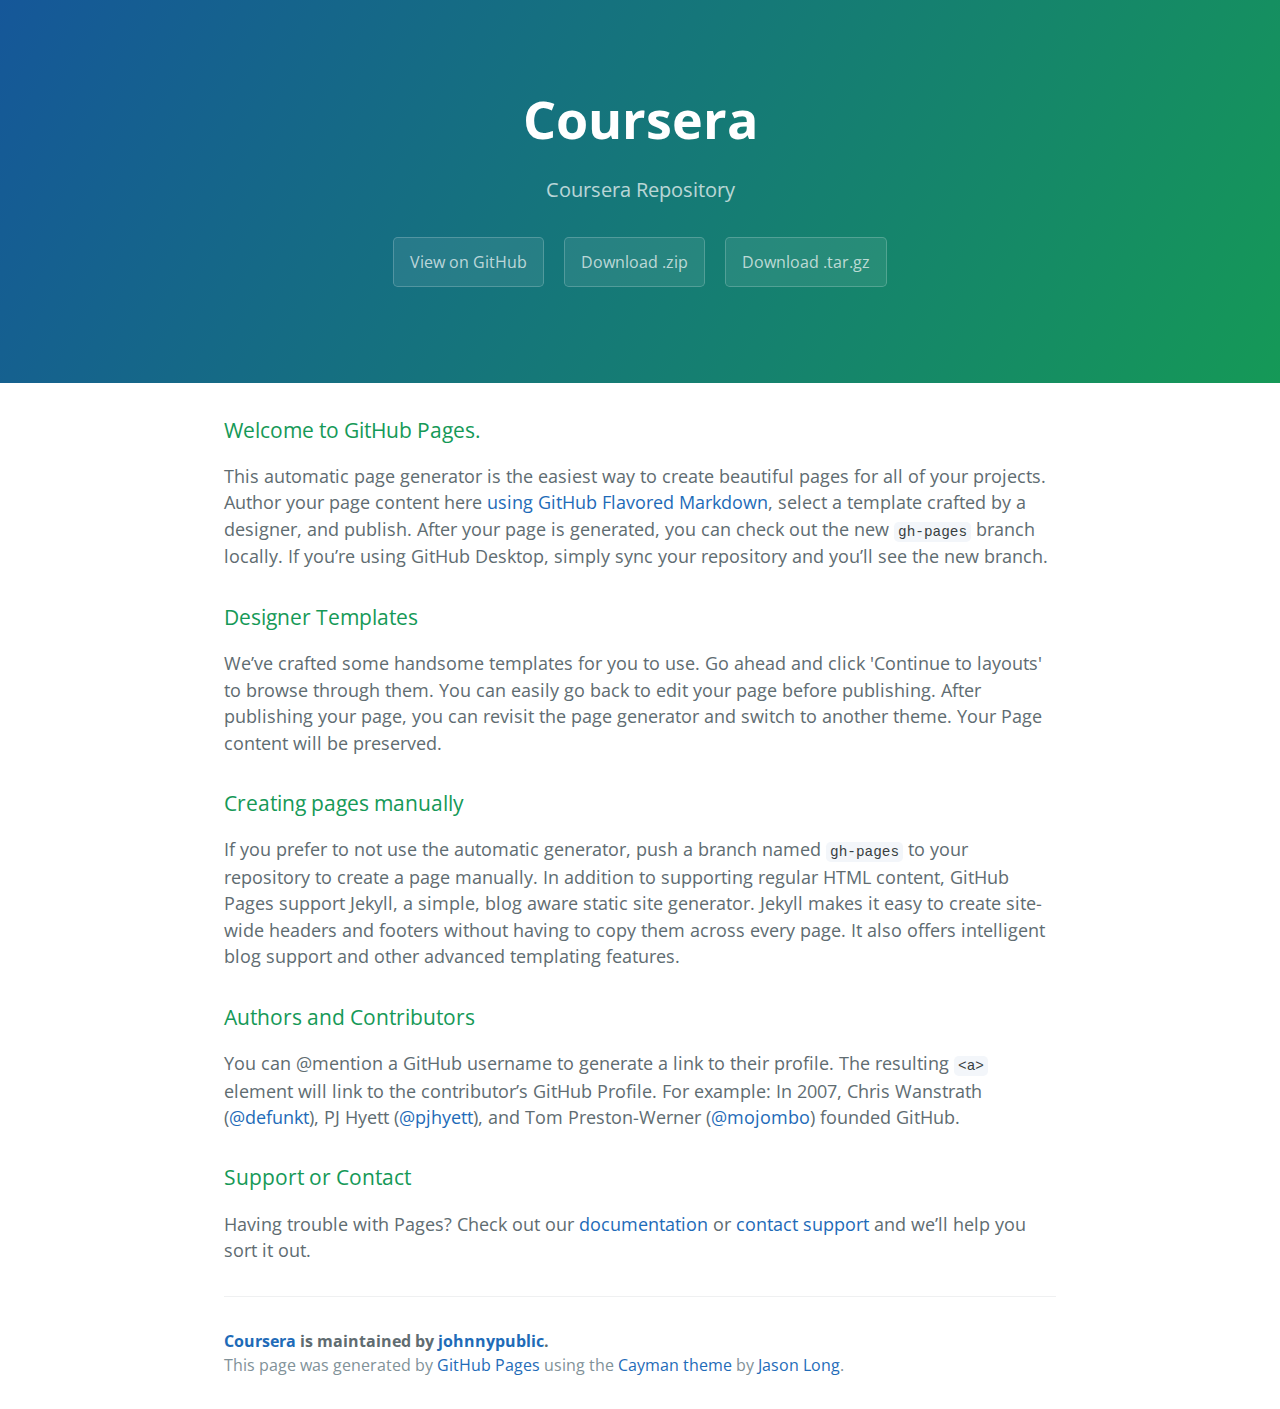
<file: index.html>
<!DOCTYPE html>
<html lang="en-us">
  <head>
    <meta charset="UTF-8">
    <title>Coursera by johnnypublic</title>
    <meta name="viewport" content="width=device-width, initial-scale=1">
    <link rel="stylesheet" type="text/css" href="stylesheets/normalize.css" media="screen">
    <link href='https://fonts.googleapis.com/css?family=Open+Sans:400,700' rel='stylesheet' type='text/css'>
    <link rel="stylesheet" type="text/css" href="stylesheets/stylesheet.css" media="screen">
    <link rel="stylesheet" type="text/css" href="stylesheets/github-light.css" media="screen">
  </head>
  <body>
    <section class="page-header">
      <h1 class="project-name">Coursera</h1>
      <h2 class="project-tagline">Coursera Repository</h2>
      <a href="https://github.com/johnnypublic/Coursera" class="btn">View on GitHub</a>
      <a href="https://github.com/johnnypublic/Coursera/zipball/master" class="btn">Download .zip</a>
      <a href="https://github.com/johnnypublic/Coursera/tarball/master" class="btn">Download .tar.gz</a>
    </section>

    <section class="main-content">
      <h3>
<a id="welcome-to-github-pages" class="anchor" href="#welcome-to-github-pages" aria-hidden="true"><span aria-hidden="true" class="octicon octicon-link"></span></a>Welcome to GitHub Pages.</h3>

<p>This automatic page generator is the easiest way to create beautiful pages for all of your projects. Author your page content here <a href="https://guides.github.com/features/mastering-markdown/">using GitHub Flavored Markdown</a>, select a template crafted by a designer, and publish. After your page is generated, you can check out the new <code>gh-pages</code> branch locally. If you’re using GitHub Desktop, simply sync your repository and you’ll see the new branch.</p>

<h3>
<a id="designer-templates" class="anchor" href="#designer-templates" aria-hidden="true"><span aria-hidden="true" class="octicon octicon-link"></span></a>Designer Templates</h3>

<p>We’ve crafted some handsome templates for you to use. Go ahead and click 'Continue to layouts' to browse through them. You can easily go back to edit your page before publishing. After publishing your page, you can revisit the page generator and switch to another theme. Your Page content will be preserved.</p>

<h3>
<a id="creating-pages-manually" class="anchor" href="#creating-pages-manually" aria-hidden="true"><span aria-hidden="true" class="octicon octicon-link"></span></a>Creating pages manually</h3>

<p>If you prefer to not use the automatic generator, push a branch named <code>gh-pages</code> to your repository to create a page manually. In addition to supporting regular HTML content, GitHub Pages support Jekyll, a simple, blog aware static site generator. Jekyll makes it easy to create site-wide headers and footers without having to copy them across every page. It also offers intelligent blog support and other advanced templating features.</p>

<h3>
<a id="authors-and-contributors" class="anchor" href="#authors-and-contributors" aria-hidden="true"><span aria-hidden="true" class="octicon octicon-link"></span></a>Authors and Contributors</h3>

<p>You can @mention a GitHub username to generate a link to their profile. The resulting <code>&lt;a&gt;</code> element will link to the contributor’s GitHub Profile. For example: In 2007, Chris Wanstrath (<a href="https://github.com/defunkt" class="user-mention">@defunkt</a>), PJ Hyett (<a href="https://github.com/pjhyett" class="user-mention">@pjhyett</a>), and Tom Preston-Werner (<a href="https://github.com/mojombo" class="user-mention">@mojombo</a>) founded GitHub.</p>

<h3>
<a id="support-or-contact" class="anchor" href="#support-or-contact" aria-hidden="true"><span aria-hidden="true" class="octicon octicon-link"></span></a>Support or Contact</h3>

<p>Having trouble with Pages? Check out our <a href="https://help.github.com/pages">documentation</a> or <a href="https://github.com/contact">contact support</a> and we’ll help you sort it out.</p>

      <footer class="site-footer">
        <span class="site-footer-owner"><a href="https://github.com/johnnypublic/Coursera">Coursera</a> is maintained by <a href="https://github.com/johnnypublic">johnnypublic</a>.</span>

        <span class="site-footer-credits">This page was generated by <a href="https://pages.github.com">GitHub Pages</a> using the <a href="https://github.com/jasonlong/cayman-theme">Cayman theme</a> by <a href="https://twitter.com/jasonlong">Jason Long</a>.</span>
      </footer>

    </section>

  
  </body>
</html>
</file>
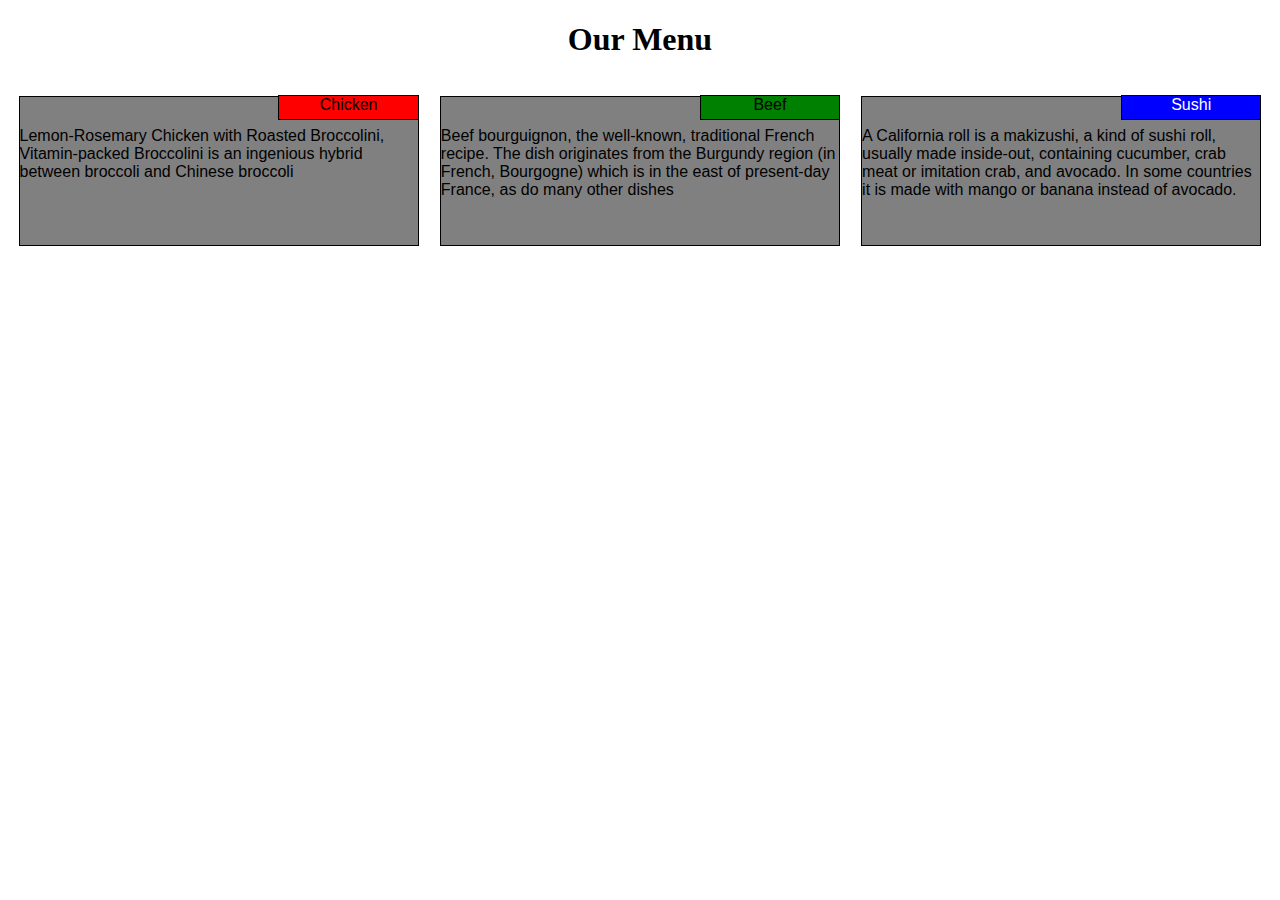
<file: module2-solution/index.html>
<!DOCTYPE html>
<html>
<head>
	<meta charset="utf-8">
	<meta name="viewport" content="width=device-width, initial-scale=1">
	<link rel="stylesheet" href="CSS/stylesheets.css">
	<title>Assignment Menu</title>

	<style>
</style>
</head>
<body>
<h1>Our Menu</h1>
<div class="row">
  <div class="col-lg-4 col-md-6 col-sm-12"><p>Lemon-Rosemary Chicken with Roasted Broccolini, Vitamin-packed Broccolini is an ingenious hybrid between broccoli and Chinese broccoli</p><section class="t1">Chicken</section></div>

  <div class="col-lg-4 col-md-6 col-sm-12"><p>Beef bourguignon, the well-known, traditional French recipe.
The dish originates from the Burgundy region (in French, Bourgogne) which is in the east of present-day France, as do many other dishes</p><section class="t2">Beef</section></div>

  <div class="col-lg-4 col-md-12 col-sm-12"><p>A California roll is a makizushi, a kind of sushi roll, usually made inside-out, containing cucumber, crab meat or imitation crab, and avocado. In some countries it is made with mango or banana instead of avocado.</p><section class="t3">Sushi</section></div>
</body>
</html>
</file>
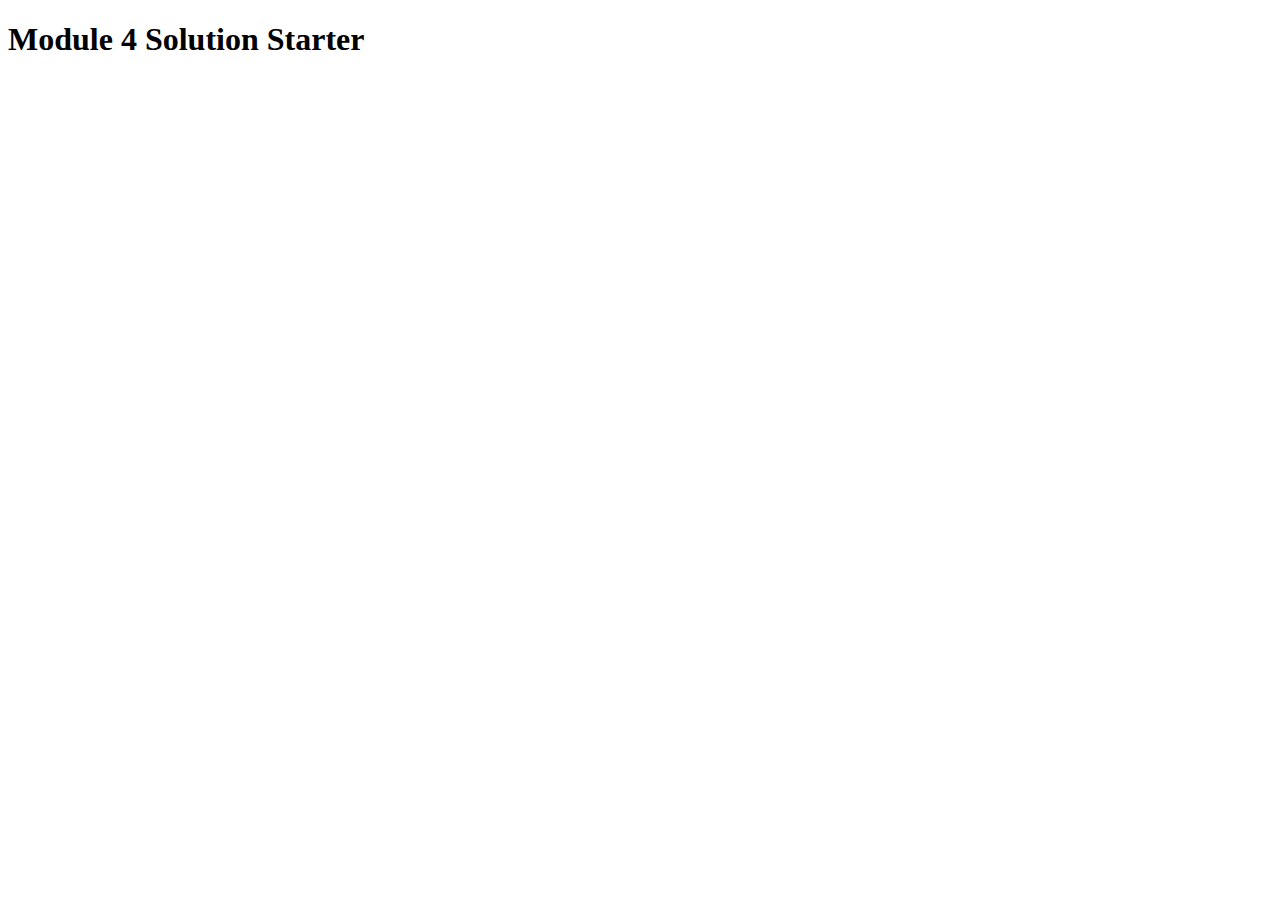
<file: module4-solution/index.html>
<!DOCTYPE html>
<html>
<head>
  <meta charset="utf-8">
  <title>Module 4 Solution Starter</title>
  <script>
    var names = []; // DO NOT REMOVE
  </script>
  <script src="SpeakHello.js"></script>
  <script src="SpeakGoodBye.js"></script>
  <script src="script.js"></script>
</head>
<body>
  <h1>Module 4 Solution Starter</h1>
</body>
</html>
</file>
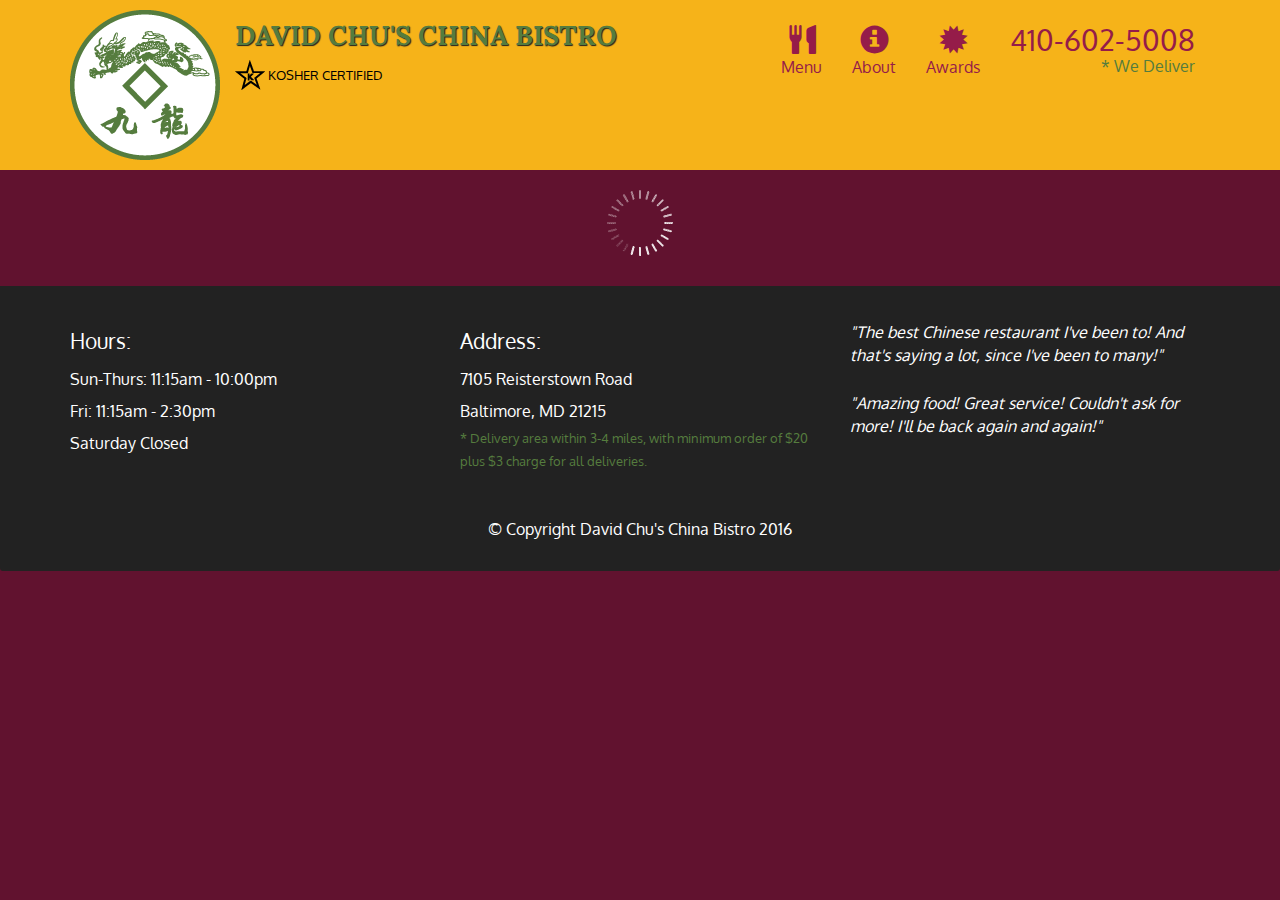
<file: module5-solution/index.html>
<!doctype html>
<html lang="en">
  <head>
    <meta charset="utf-8">
    <meta http-equiv="X-UA-Compatible" content="IE=edge">
    <meta name="viewport" content="width=device-width, initial-scale=1">
    <title>David Chu's China Bistro</title>
    <link rel="stylesheet" href="css/bootstrap.min.css">
    <link rel="stylesheet" href="css/styles.css">
    <link href='https://fonts.googleapis.com/css?family=Oxygen:400,300,700' rel='stylesheet' type='text/css'>
    <link href='https://fonts.googleapis.com/css?family=Lora' rel='stylesheet' type='text/css'>
  </head>
<body>
  <header>
    <nav id="header-nav" class="navbar navbar-default">
      <div class="container">
        <div class="navbar-header">
          <a href="index.html" class="pull-left visible-md visible-lg">
            <div id="logo-img" alt="Logo image"></div>
          </a>

          <div class="navbar-brand">
            <a href="index.html"><h1>David Chu's China Bistro</h1></a>
            <p>
              <img src="images/star-k-logo.png" alt="Kosher certification">
              <span>Kosher Certified</span>
            </p>
          </div>

          <button id="navbarToggle" type="button" class="navbar-toggle collapsed" data-toggle="collapse" data-target="#collapsable-nav" aria-expanded="false">
            <span class="sr-only">Toggle navigation</span>
            <span class="icon-bar"></span>
            <span class="icon-bar"></span>
            <span class="icon-bar"></span>
          </button>
        </div>
        
        <div id="collapsable-nav" class="collapse navbar-collapse">
           <ul id="nav-list" class="nav navbar-nav navbar-right">
            <li id="navHomeButton" class="visible-xs active">
              <a href="index.html">
                <span class="glyphicon glyphicon-home"></span> Home</a>
            </li>
            <li id="navMenuButton">
              <a href="#" onclick="$dc.loadMenuCategories();">
                <span class="glyphicon glyphicon-cutlery"></span><br class="hidden-xs"> Menu</a>
            </li>
            <li>
              <a href="#">
                <span class="glyphicon glyphicon-info-sign"></span><br class="hidden-xs"> About</a>
            </li>
            <li>
              <a href="#">
                <span class="glyphicon glyphicon-certificate"></span><br class="hidden-xs"> Awards</a>
            </li>
            <li id="phone" class="hidden-xs">
              <a href="tel:410-602-5008">
                <span>410-602-5008</span></a><div>* We Deliver</div>
            </li>
          </ul><!-- #nav-list -->
        </div><!-- .collapse .navbar-collapse -->
      </div><!-- .container -->
    </nav><!-- #header-nav -->
  </header>

  <div id="call-btn" class="visible-xs">
    <a class="btn" href="tel:410-602-5008">
    <span class="glyphicon glyphicon-earphone"></span>
    410-602-5008
    </a>
  </div>
  <div id="xs-deliver" class="text-center visible-xs">* We Deliver</div>

  <div id="main-content" class="container"></div>

  <footer class="panel-footer">
    <div class="container">
      <div class="row">
        <section id="hours" class="col-sm-4">
          <span>Hours:</span><br>
          Sun-Thurs: 11:15am - 10:00pm<br>
          Fri: 11:15am - 2:30pm<br>
          Saturday Closed
          <hr class="visible-xs">
        </section>
        <section id="address" class="col-sm-4">
          <span>Address:</span><br>
          7105 Reisterstown Road<br>
          Baltimore, MD 21215
          <p>* Delivery area within 3-4 miles, with minimum order of $20 plus $3 charge for all deliveries.</p>
          <hr class="visible-xs">
        </section>
        <section id="testimonials" class="col-sm-4">
          <p>"The best Chinese restaurant I've been to! And that's saying a lot, since I've been to many!"</p>
          <p>"Amazing food! Great service! Couldn't ask for more! I'll be back again and again!"</p>
        </section>
      </div>
      <div class="text-center">&copy; Copyright David Chu's China Bistro 2016</div>
    </div>
  </footer>

  <!-- jQuery (Bootstrap JS plugins depend on it) -->
  <script src="js/jquery-2.1.4.min.js"></script>
  <script src="js/bootstrap.min.js"></script>
  <script src="js/ajax-utils.js"></script>
  <script src="js/script.js"></script>
</body>
</html>
</file>
<file: stylesheets/stylesheet.css>
* {
  box-sizing: border-box; }

body {
  padding: 0;
  margin: 0;
  font-family: "Open Sans", "Helvetica Neue", Helvetica, Arial, sans-serif;
  font-size: 16px;
  line-height: 1.5;
  color: #606c71; }

a {
  color: #1e6bb8;
  text-decoration: none; }
  a:hover {
    text-decoration: underline; }

.btn {
  display: inline-block;
  margin-bottom: 1rem;
  color: rgba(255, 255, 255, 0.7);
  background-color: rgba(255, 255, 255, 0.08);
  border-color: rgba(255, 255, 255, 0.2);
  border-style: solid;
  border-width: 1px;
  border-radius: 0.3rem;
  transition: color 0.2s, background-color 0.2s, border-color 0.2s; }
  .btn + .btn {
    margin-left: 1rem; }

.btn:hover {
  color: rgba(255, 255, 255, 0.8);
  text-decoration: none;
  background-color: rgba(255, 255, 255, 0.2);
  border-color: rgba(255, 255, 255, 0.3); }

@media screen and (min-width: 64em) {
  .btn {
    padding: 0.75rem 1rem; } }

@media screen and (min-width: 42em) and (max-width: 64em) {
  .btn {
    padding: 0.6rem 0.9rem;
    font-size: 0.9rem; } }

@media screen and (max-width: 42em) {
  .btn {
    display: block;
    width: 100%;
    padding: 0.75rem;
    font-size: 0.9rem; }
    .btn + .btn {
      margin-top: 1rem;
      margin-left: 0; } }

.page-header {
  color: #fff;
  text-align: center;
  background-color: #159957;
  background-image: linear-gradient(120deg, #155799, #159957); }

@media screen and (min-width: 64em) {
  .page-header {
    padding: 5rem 6rem; } }

@media screen and (min-width: 42em) and (max-width: 64em) {
  .page-header {
    padding: 3rem 4rem; } }

@media screen and (max-width: 42em) {
  .page-header {
    padding: 2rem 1rem; } }

.project-name {
  margin-top: 0;
  margin-bottom: 0.1rem; }

@media screen and (min-width: 64em) {
  .project-name {
    font-size: 3.25rem; } }

@media screen and (min-width: 42em) and (max-width: 64em) {
  .project-name {
    font-size: 2.25rem; } }

@media screen and (max-width: 42em) {
  .project-name {
    font-size: 1.75rem; } }

.project-tagline {
  margin-bottom: 2rem;
  font-weight: normal;
  opacity: 0.7; }

@media screen and (min-width: 64em) {
  .project-tagline {
    font-size: 1.25rem; } }

@media screen and (min-width: 42em) and (max-width: 64em) {
  .project-tagline {
    font-size: 1.15rem; } }

@media screen and (max-width: 42em) {
  .project-tagline {
    font-size: 1rem; } }

.main-content :first-child {
  margin-top: 0; }
.main-content img {
  max-width: 100%; }
.main-content h1, .main-content h2, .main-content h3, .main-content h4, .main-content h5, .main-content h6 {
  margin-top: 2rem;
  margin-bottom: 1rem;
  font-weight: normal;
  color: #159957; }
.main-content p {
  margin-bottom: 1em; }
.main-content code {
  padding: 2px 4px;
  font-family: Consolas, "Liberation Mono", Menlo, Courier, monospace;
  font-size: 0.9rem;
  color: #383e41;
  background-color: #f3f6fa;
  border-radius: 0.3rem; }
.main-content pre {
  padding: 0.8rem;
  margin-top: 0;
  margin-bottom: 1rem;
  font: 1rem Consolas, "Liberation Mono", Menlo, Courier, monospace;
  color: #567482;
  word-wrap: normal;
  background-color: #f3f6fa;
  border: solid 1px #dce6f0;
  border-radius: 0.3rem; }
  .main-content pre > code {
    padding: 0;
    margin: 0;
    font-size: 0.9rem;
    color: #567482;
    word-break: normal;
    white-space: pre;
    background: transparent;
    border: 0; }
.main-content .highlight {
  margin-bottom: 1rem; }
  .main-content .highlight pre {
    margin-bottom: 0;
    word-break: normal; }
.main-content .highlight pre, .main-content pre {
  padding: 0.8rem;
  overflow: auto;
  font-size: 0.9rem;
  line-height: 1.45;
  border-radius: 0.3rem; }
.main-content pre code, .main-content pre tt {
  display: inline;
  max-width: initial;
  padding: 0;
  margin: 0;
  overflow: initial;
  line-height: inherit;
  word-wrap: normal;
  background-color: transparent;
  border: 0; }
  .main-content pre code:before, .main-content pre code:after, .main-content pre tt:before, .main-content pre tt:after {
    content: normal; }
.main-content ul, .main-content ol {
  margin-top: 0; }
.main-content blockquote {
  padding: 0 1rem;
  margin-left: 0;
  color: #819198;
  border-left: 0.3rem solid #dce6f0; }
  .main-content blockquote > :first-child {
    margin-top: 0; }
  .main-content blockquote > :last-child {
    margin-bottom: 0; }
.main-content table {
  display: block;
  width: 100%;
  overflow: auto;
  word-break: normal;
  word-break: keep-all; }
  .main-content table th {
    font-weight: bold; }
  .main-content table th, .main-content table td {
    padding: 0.5rem 1rem;
    border: 1px solid #e9ebec; }
.main-content dl {
  padding: 0; }
  .main-content dl dt {
    padding: 0;
    margin-top: 1rem;
    font-size: 1rem;
    font-weight: bold; }
  .main-content dl dd {
    padding: 0;
    margin-bottom: 1rem; }
.main-content hr {
  height: 2px;
  padding: 0;
  margin: 1rem 0;
  background-color: #eff0f1;
  border: 0; }

@media screen and (min-width: 64em) {
  .main-content {
    max-width: 64rem;
    padding: 2rem 6rem;
    margin: 0 auto;
    font-size: 1.1rem; } }

@media screen and (min-width: 42em) and (max-width: 64em) {
  .main-content {
    padding: 2rem 4rem;
    font-size: 1.1rem; } }

@media screen and (max-width: 42em) {
  .main-content {
    padding: 2rem 1rem;
    font-size: 1rem; } }

.site-footer {
  padding-top: 2rem;
  margin-top: 2rem;
  border-top: solid 1px #eff0f1; }

.site-footer-owner {
  display: block;
  font-weight: bold; }

.site-footer-credits {
  color: #819198; }

@media screen and (min-width: 64em) {
  .site-footer {
    font-size: 1rem; } }

@media screen and (min-width: 42em) and (max-width: 64em) {
  .site-footer {
    font-size: 1rem; } }

@media screen and (max-width: 42em) {
  .site-footer {
    font-size: 0.9rem; } }
</file>
<file: stylesheets/github-light.css>
/*
The MIT License (MIT)

Copyright (c) 2016 GitHub, Inc.

Permission is hereby granted, free of charge, to any person obtaining a copy
of this software and associated documentation files (the "Software"), to deal
in the Software without restriction, including without limitation the rights
to use, copy, modify, merge, publish, distribute, sublicense, and/or sell
copies of the Software, and to permit persons to whom the Software is
furnished to do so, subject to the following conditions:

The above copyright notice and this permission notice shall be included in all
copies or substantial portions of the Software.

THE SOFTWARE IS PROVIDED "AS IS", WITHOUT WARRANTY OF ANY KIND, EXPRESS OR
IMPLIED, INCLUDING BUT NOT LIMITED TO THE WARRANTIES OF MERCHANTABILITY,
FITNESS FOR A PARTICULAR PURPOSE AND NONINFRINGEMENT. IN NO EVENT SHALL THE
AUTHORS OR COPYRIGHT HOLDERS BE LIABLE FOR ANY CLAIM, DAMAGES OR OTHER
LIABILITY, WHETHER IN AN ACTION OF CONTRACT, TORT OR OTHERWISE, ARISING FROM,
OUT OF OR IN CONNECTION WITH THE SOFTWARE OR THE USE OR OTHER DEALINGS IN THE
SOFTWARE.

*/

.pl-c /* comment */ {
  color: #969896;
}

.pl-c1 /* constant, variable.other.constant, support, meta.property-name, support.constant, support.variable, meta.module-reference, markup.raw, meta.diff.header */,
.pl-s .pl-v /* string variable */ {
  color: #0086b3;
}

.pl-e /* entity */,
.pl-en /* entity.name */ {
  color: #795da3;
}

.pl-smi /* variable.parameter.function, storage.modifier.package, storage.modifier.import, storage.type.java, variable.other */,
.pl-s .pl-s1 /* string source */ {
  color: #333;
}

.pl-ent /* entity.name.tag */ {
  color: #63a35c;
}

.pl-k /* keyword, storage, storage.type */ {
  color: #a71d5d;
}

.pl-s /* string */,
.pl-pds /* punctuation.definition.string, string.regexp.character-class */,
.pl-s .pl-pse .pl-s1 /* string punctuation.section.embedded source */,
.pl-sr /* string.regexp */,
.pl-sr .pl-cce /* string.regexp constant.character.escape */,
.pl-sr .pl-sre /* string.regexp source.ruby.embedded */,
.pl-sr .pl-sra /* string.regexp string.regexp.arbitrary-repitition */ {
  color: #183691;
}

.pl-v /* variable */ {
  color: #ed6a43;
}

.pl-id /* invalid.deprecated */ {
  color: #b52a1d;
}

.pl-ii /* invalid.illegal */ {
  color: #f8f8f8;
  background-color: #b52a1d;
}

.pl-sr .pl-cce /* string.regexp constant.character.escape */ {
  font-weight: bold;
  color: #63a35c;
}

.pl-ml /* markup.list */ {
  color: #693a17;
}

.pl-mh /* markup.heading */,
.pl-mh .pl-en /* markup.heading entity.name */,
.pl-ms /* meta.separator */ {
  font-weight: bold;
  color: #1d3e81;
}

.pl-mq /* markup.quote */ {
  color: #008080;
}

.pl-mi /* markup.italic */ {
  font-style: italic;
  color: #333;
}

.pl-mb /* markup.bold */ {
  font-weight: bold;
  color: #333;
}

.pl-md /* markup.deleted, meta.diff.header.from-file */ {
  color: #bd2c00;
  background-color: #ffecec;
}

.pl-mi1 /* markup.inserted, meta.diff.header.to-file */ {
  color: #55a532;
  background-color: #eaffea;
}

.pl-mdr /* meta.diff.range */ {
  font-weight: bold;
  color: #795da3;
}

.pl-mo /* meta.output */ {
  color: #1d3e81;
}
</file>
<file: module2-solution/CSS/stylesheets.css>
h1 {text-align: center;
}
* {box-sizing: border-box;}
p {border: 1px solid black;
  background-color: gray;
  width: 95%;
  height: 150PX;
  margin-right: auto;
  margin-left: auto;
  font-family: Helvetica;
  color: black;
  text-align: left;
  margin-bottom: 1%;
  padding-top: 30px;
}
.row {
  width: 100%;
}
div{position: relative;
}
.t1 {position: absolute;
	top: 15px;
	right: 2.5%;
	border: 1px solid black;
  background-color: red;
  width: 33.3%;
  height: 25PX;
  font-family: Helvetica;
  color: black;
  text-align: center;
}
.t2 {position: absolute;
	top: 15px;
	right: 2.5%;
	border: 1px solid black;
  background-color: green;
  width: 33.3%;
  height: 25PX;
  font-family: Helvetica;
  color: black;
  text-align: center;
}
.t3 {position: absolute;
	top: 15px;
	right: 2.5%;
	border: 1px solid black;
  background-color: blue;
  width: 33.3%;
  height: 25PX;
  font-family: Helvetica;
  color: black;
  text-align: center;
  color: white;
}

/********** Large devices only **********/
@media (min-width: 992px) {
  .col-lg-1, .col-lg-2, .col-lg-3, .col-lg-4, .col-lg-5, .col-lg-6, .col-lg-7, .col-lg-8, .col-lg-9, .col-lg-10, .col-lg-11, .col-lg-12 {
    float: left;
    }
  .col-lg-1 {
    width: 8.33%;
  }
  .col-lg-2 {
    width: 16.66%;
  }
  .col-lg-3 {
    width: 25%;
  }
  .col-lg-4 {
    width: 33.33%;
  }
  .col-lg-5 {
    width: 41.66%;
  }
  .col-lg-6 {
    width: 50%;
  }
  .col-lg-7 {
    width: 58.33%;
  }
  .col-lg-8 {
    width: 66.66%;
  }
  .col-lg-9 {
    width: 74.99%;
  }
  .col-lg-10 {
    width: 83.33%;
  }
  .col-lg-11 {
    width: 91.66%;
  }
  .col-lg-12 {
    width: 100%;
  }
}

/********** Medium devices only **********/
@media (min-width: 768px) and (max-width: 991px) {
  .col-md-1, .col-md-2, .col-md-3, .col-md-4, .col-md-5, .col-md-6, .col-md-7, .col-md-8, .col-md-9, .col-md-10, .col-md-11, .col-md-12 {
    float: left;
     }
  .col-md-1 {
    width: 8.33%;
  }
  .col-md-2 {
    width: 16.66%;
  }
  .col-md-3 {
    width: 25%;
  }
  .col-md-4 {
    width: 33.33%;
  }
  .col-md-5 {
    width: 41.66%;
  }
  .col-md-6 {
    width: 50%;
  }
  .col-md-7 {
    width: 58.33%;
  }
  .col-md-8 {
    width: 66.66%;
  }
  .col-md-9 {
    width: 74.99%;
  }
  .col-md-10 {
    width: 83.33%;
  }
  .col-md-11 {
    width: 91.66%;
  }
  .col-md-12 {
    width: 100%;
  }
}

/********** Small devices only **********/
@media (max-width: 767px) {
  .col-md-1, .col-md-2, .col-md-3, .col-md-4, .col-md-5, .col-md-6, .col-md-7, .col-md-8, .col-md-9, .col-md-10, .col-md-11, .col-md-12 {
    float: left;
    }
  .col-sm-1 {
    width: 8.33%;
  }
  .col-sm-2 {
    width: 16.66%;
  }
  .col-sm-3 {
    width: 25%;
  }
  .col-sm-4 {
    width: 33.33%;
  }
  .col-sm-5 {
    width: 41.66%;
  }
  .col-sm-6 {
    width: 50%;
  }
  .col-sm-7 {
    width: 58.33%;
  }
  .col-sm-8 {
    width: 66.66%;
  }
  .col-sm-9 {
    width: 74.99%;
  }
  .col-sm-10 {
    width: 83.33%;
  }
  .col-sm-11 {
    width: 91.66%;
  }
  .col-sm-12 {
    width: 100%;
  }
}
</file>
<file: module5-solution/css/styles.css>
body {
  font-size: 16px;
  color: #fff;
  background-color: #61122f;
  font-family: 'Oxygen', sans-serif;
}

/** HEADER **/
#header-nav {
  background-color: #f6b319;
  border-radius: 0;
  border: 0;
}

#logo-img {
  background: url('../images/restaurant-logo_large.png') no-repeat;
  width: 150px;
  height: 150px;
  margin: 10px 15px 10px 0;
}

.navbar-brand {
  padding-top: 25px;
}
.navbar-brand h1 { /* Restaurant name */
  font-family: 'Lora', serif;
  color: #557c3e;
  font-size: 1.5em;
  text-transform: uppercase;
  font-weight: bold;
  text-shadow: 1px 1px 1px #222;
  margin-top: 0;
  margin-bottom: 0;
  line-height: .75;
}
.navbar-brand a:hover, .navbar-brand a:focus {
  text-decoration: none;
}
.navbar-brand p { /* Kosher cert */
  color: #000;
  text-transform: uppercase;
  font-size: .7em;
  margin-top: 15px;
}
.navbar-brand p span { /* Star-K */
  vertical-align: middle;
}

#nav-list {
  margin-top: 10px;
}
#nav-list a {
  color: #951C49;
  text-align: center;
}
#nav-list a:hover {
  background: #E7E7E7;
}
#nav-list a span {
  font-size: 1.8em;
}

#phone {
  margin-top: 5px;
}
#phone a { /* Phone number */
  text-align: right;
  padding-bottom: 0;
}
#phone div { /* We Deliver */
  color: #557c3e;
  text-align: right;
  padding-right: 15px;
}

.navbar-header button.navbar-toggle, .navbar-header .icon-bar {
  border: 1px solid #61122f;
}
.navbar-header button.navbar-toggle {
  clear: both;
  margin-top: -30px;
}
/* END HEADER */

/* FOOTER */
.panel-footer {
  margin-top: 30px;
  padding-top: 35px;
  padding-bottom: 30px;
  background-color: #222;
  border-top: 0;
}
.panel-footer div.row {
  margin-bottom: 35px;
}
#hours, #address {
  line-height: 2;
}
#hours > span, #address > span {
  font-size: 1.3em;
}
#address p {
  color: #557c3e;
  font-size: .8em;
  line-height: 1.8;
}
#testimonials {
  font-style: italic;
}
#testimonials p:nth-child(2) {
  margin-top: 25px;
}
/* END FOOTER */



/* HOME PAGE */
.container .jumbotron {
  box-shadow: 0 0 50px #3F0C1F;
  border: 2px solid #3F0C1F;
}

#menu-tile, #specials-tile, #map-tile {
  height: 250px;
  width: 100%;
  margin-bottom: 15px;
  position: relative;
  border: 2px solid #3F0C1F;
  overflow: hidden;
}
#menu-tile:hover, #specials-tile:hover, #map-tile:hover {
  box-shadow: 0 1px 5px 1px #cccccc;
}
#menu-tile {
  background: url('../images/menu-tile.jpg') no-repeat;
  background-position: center;
}
#specials-tile {
  background: url('../images/specials-tile.jpg') no-repeat;
  background-position: center;
}
#menu-tile span, #specials-tile span, #map-tile span {
  position: absolute;
  bottom: 0;
  right: 0;
  width: 100%;
  text-align: center;
  font-size: 1.6em;
  text-transform: uppercase;
  background-color: #000;
  color: #fff;
  opacity: .8;
}
/* END HOME PAGE */

/* MENU CATEGORIES PAGE */
.category-tile { 
  position: relative;
  border: 2px solid #3F0C1F;
  overflow: hidden;
  width: 200px;
  height: 200px;
  margin: 0 auto 15px;
}
.category-tile span {
  position: absolute;
  bottom: 0;
  right: 0;
  width: 100%;
  text-align: center;
  font-size: 1.2em;
  text-transform: uppercase;
  background-color: #000;
  color: #fff;
  opacity: .8;
}
.category-tile:hover {
  box-shadow: 0 1px 5px 1px #cccccc;
}

#menu-categories-title + div {
  margin-bottom: 50px;
}
/* END MENU CATEGORIES PAGE */

/* SINGLE CATEGORY PAGE */
.menu-item-tile {
  margin-bottom: 25px;
}
.menu-item-tile hr {
  width: 80%;
}
.menu-item-tile .menu-item-price {
  font-size: 1.1em;
  text-align: right;
  margin-top: -15px;
  margin-right: -15px;
}
.menu-item-tile .menu-item-price span {
  font-size: .6em;
}
.menu-item-photo {
  position: relative;
  border: 2px solid #3F0C1F; 
  overflow: hidden;
  padding: 0;
  margin-right: -15px;
  margin-left: auto;
  margin-bottom: 20px;
  max-width: 250px;
}
.menu-item-photo div {
  position: absolute;
  bottom: 0;
  right: 0;
  width: 80px;
  background-color: #557c3e;
  text-align: center;
}
.menu-item-description {
  padding-right: 30px;
}
h3.menu-item-title {
  margin: 0 0 10px;
}
.menu-item-details {
  font-size: .9em;
  font-style: italic;
}
/* END SINGLE CATEGORY PAGE */


/********** Large devices only **********/
@media (min-width: 1200px) {
  .container .jumbotron {
    background: url('../images/jumbotron_1200.jpg') no-repeat;
    height: 675px;
  }
}

/********** Medium devices only **********/
@media (min-width: 992px) and (max-width: 1199px) {
  /* Header */
  #logo-img {
    background: url('../images/restaurant-logo_medium.png') no-repeat;
    width: 100px;
    height: 100px;
    margin: 5px 5px 5px 0;
  }
  /* End Header */

  /* Home Page */
  .container .jumbotron {
    background: url('../images/jumbotron_992.jpg') no-repeat;
    height: 558px;
  }
  /* End Home Page */
}

/********** Small devices only **********/
@media (min-width: 768px) and (max-width: 991px) {
  /* Home Page */
  .container .jumbotron {
    background: url('../images/jumbotron_768.jpg') no-repeat;
    height: 432px;
  }
  /* End Home Page */
}

/********** Extra small devices only **********/
@media (max-width: 767px) {
  /* Header */
  .navbar-brand {
    padding-top: 10px;
    height: 80px;
  }
  .navbar-brand h1 { /* Restaurant name */
    padding-top: 10px;
    font-size: 5vw; /* 1vw = 1% of viewport width */
  }
  .navbar-brand p { /* Kosher cert */
    font-size: .6em;
    margin-top: 12px;
  }
  .navbar-brand p img { /* Star-K */
    height: 20px;
  }

  #collapsable-nav a { /* Collapsed nav menu text */
    font-size: 1.2em;
  }
  #collapsable-nav a span { /* Collapsed nav menu glyph */
    font-size: 1em;
    margin-right: 5px;
  }

  #call-btn > a {
    font-size: 1.5em;
    display: block;
    margin: 0 20px;
    padding: 10px;
    border: 2px solid #fff;
    background-color: #f6b319;
    color: #951c49;
  }
  #xs-deliver {
    margin-top: 5px;
    font-size: .7em;
    letter-spacing: .1em;
    text-transform: uppercase;
  }
  /* End Header */

  /* Footer */
  .panel-footer section {
    margin-bottom: 30px;
    text-align: center;
  }
  .panel-footer section:nth-child(3) {
    margin-bottom: 0; /* margin already exists on the whole row */
  }
  .panel-footer section hr {
    width: 50%;
  }
  /* End Footer */

  /* Home Page */
  .container .jumbotron {
    margin-top: 30px;
    padding: 0;
  }
  #menu-tile, #specials-tile {
    width: 360px;
    margin: 0 auto 15px;
  }

  .menu-item-photo {
    margin-right: auto;
  }
  .menu-item-tile .menu-item-price {
    text-align: center;
  }
  .menu-item-description {
    text-align: center;;
  }
}


/********** Super extra small devices Only :-) (e.g., iPhone 4) **********/
@media (max-width: 479px) {
  /* Header */
  .navbar-brand h1 { /* Restaurant name */
    padding-top: 5px;
    font-size: 6vw;
  }
  /* End Header */
  
  /* Home page */
  #menu-tile, #specials-tile {
    width: 280px;
    margin: 0 auto 15px;
  }

  .col-xxs-12 {
    position: relative;
    min-height: 1px;
    padding-right: 15px;
    padding-left: 15px;
    float: left;
    width: 100%;
  }
}
</file>
